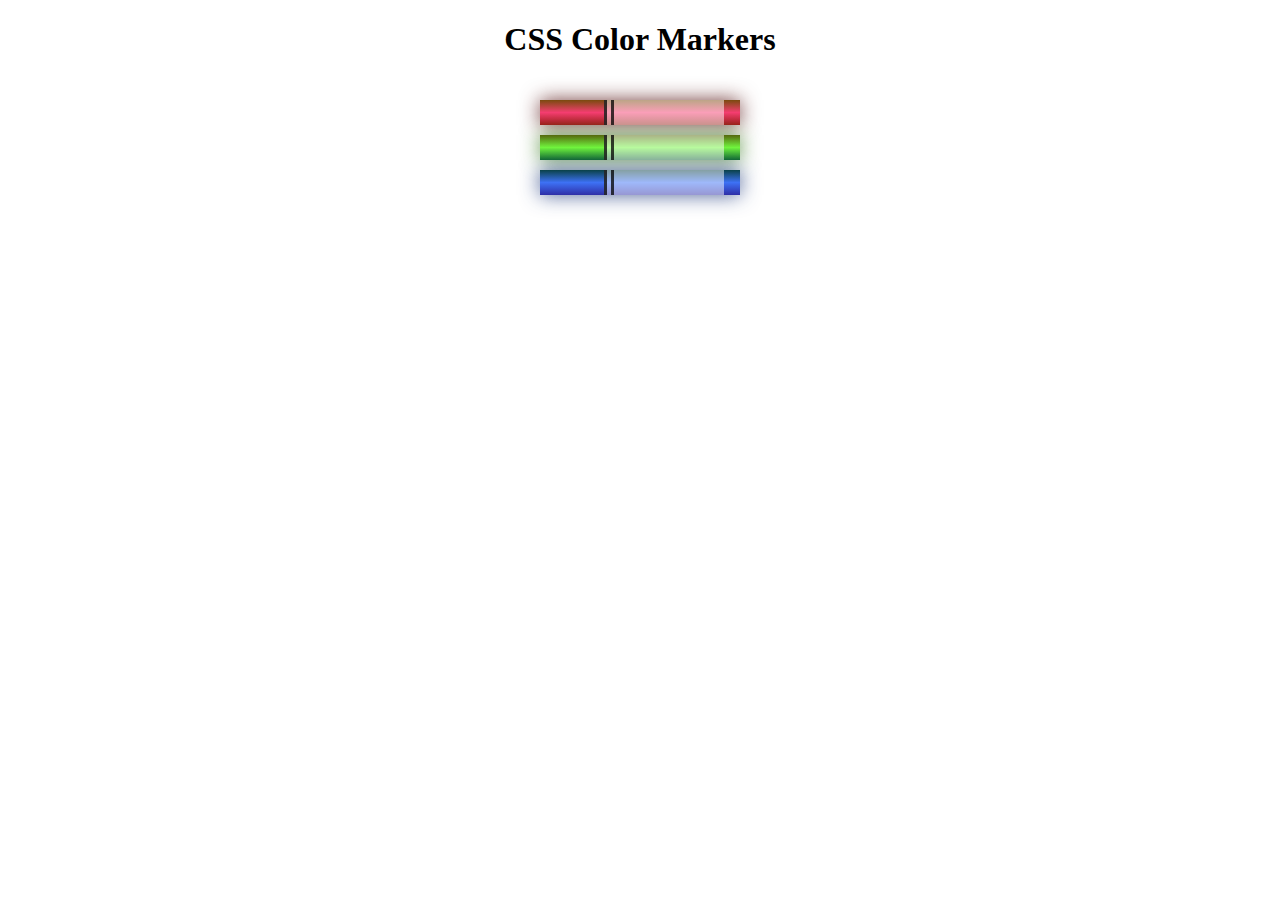
<file: 3-Marcadores de colores/index.html>
<!DOCTYPE html>
<html lang="en">
  <head>
    <meta charset="utf-8">
    <meta name="viewport" content="width=device-width, initial-scale=1.0">
    <title>Colored Markers</title>
    <link rel="stylesheet" href="styles.css">
  </head>
  <body>
    <h1>CSS Color Markers</h1>
    <div class="container">
      <div class="marker red">
        <div class="cap"></div>
        <div class="sleeve"></div>
      </div>
      <div class="marker green">
        <div class="cap"></div>
        <div class="sleeve"></div>
      </div>
      <div class="marker blue">
        <div class="cap"></div>
        <div class="sleeve"></div>
      </div>
    </div>
  </body>
</html>
</file>
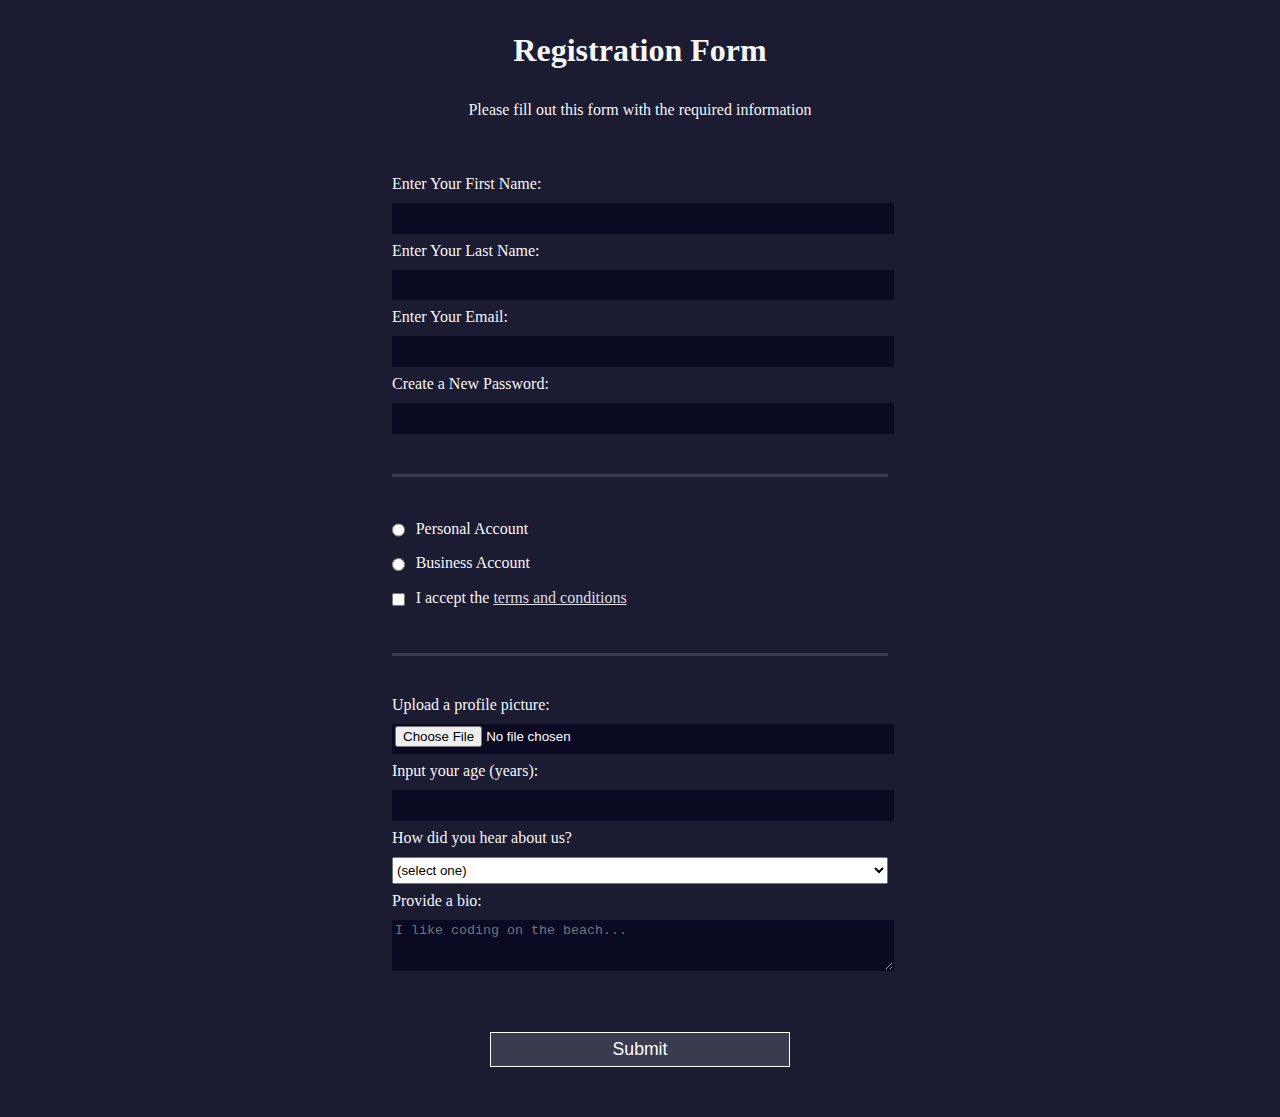
<file: 4-Formulario de registro/index.html>
<!DOCTYPE html>
<html lang="en">
  <head>
    <meta charset="UTF-8">
    <title>Registration Form</title>
    <link rel="stylesheet" href="styles.css" />
  </head>
  <body>
    <h1>Registration Form</h1>
    <p>Please fill out this form with the required information</p>
    <form method="post" action='https://register-demo.freecodecamp.org'>
      <fieldset>
        <label for="first-name">Enter Your First Name: <input id="first-name" name="first-name" type="text" required /></label>
        <label for="last-name">Enter Your Last Name: <input id="last-name" name="last-name" type="text" required /></label>
        <label for="email">Enter Your Email: <input id="email" name="email" type="email" required /></label>
        <label for="new-password">Create a New Password: <input id="new-password" name="new-password" type="password" pattern="[a-z0-5]{8,}" required /></label>
      </fieldset>
      <fieldset>
        <label for="personal-account"><input id="personal-account" type="radio" name="account-type" class="inline" /> Personal Account</label>
        <label for="business-account"><input id="business-account" type="radio" name="account-type" class="inline" /> Business Account</label>
        <label for="terms-and-conditions">
          <input id="terms-and-conditions" type="checkbox" required name="terms-and-conditions" class="inline" /> I accept the <a href="https://www.freecodecamp.org/news/terms-of-service/">terms and conditions</a>
        </label>
      </fieldset>
      <fieldset>
        <label for="profile-picture">Upload a profile picture: <input id="profile-picture" type="file" name="file" /></label>
        <label for="age">Input your age (years): <input id="age" type="number" name="age" min="13" max="120" /></label>
        <label for="referrer">How did you hear about us?
          <select id="referrer" name="referrer">
            <option value="">(select one)</option>
            <option value="1">freeCodeCamp News</option>
            <option value="2">freeCodeCamp YouTube Channel</option>
            <option value="3">freeCodeCamp Forum</option>
            <option value="4">Other</option>
          </select>
        </label>
        <label for="bio">Provide a bio:
          <textarea id="bio" name="bio" rows="3" cols="30" placeholder="I like coding on the beach..."></textarea>
        </label>
      </fieldset>
      <input type="submit" value="Submit" />
    </form>
  </body>
</html>
</file>
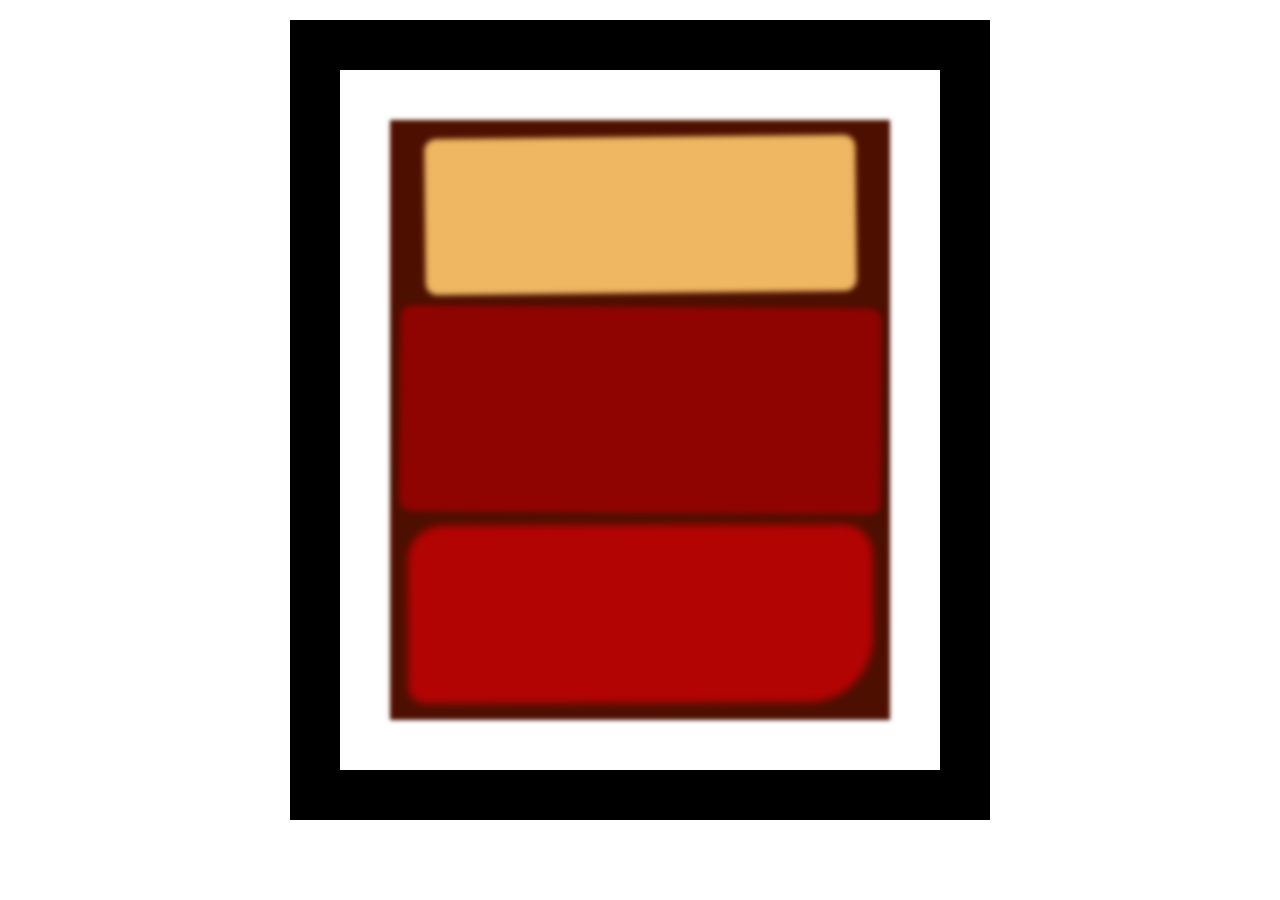
<file: 5-Pintura Rothko/index.html>
<!DOCTYPE html>
<html lang="en">
  <head>
    <meta charset="UTF-8">
    <title>Rothko Painting</title>
    <link href="./styles.css" rel="stylesheet">
  </head>
  <body>
    <div class="frame">
      <div class="canvas">
        <div class="one"></div>
        <div class="two"></div>
        <div class="three"></div>
      </div>
    </div>
  </body>
</html>
</file>
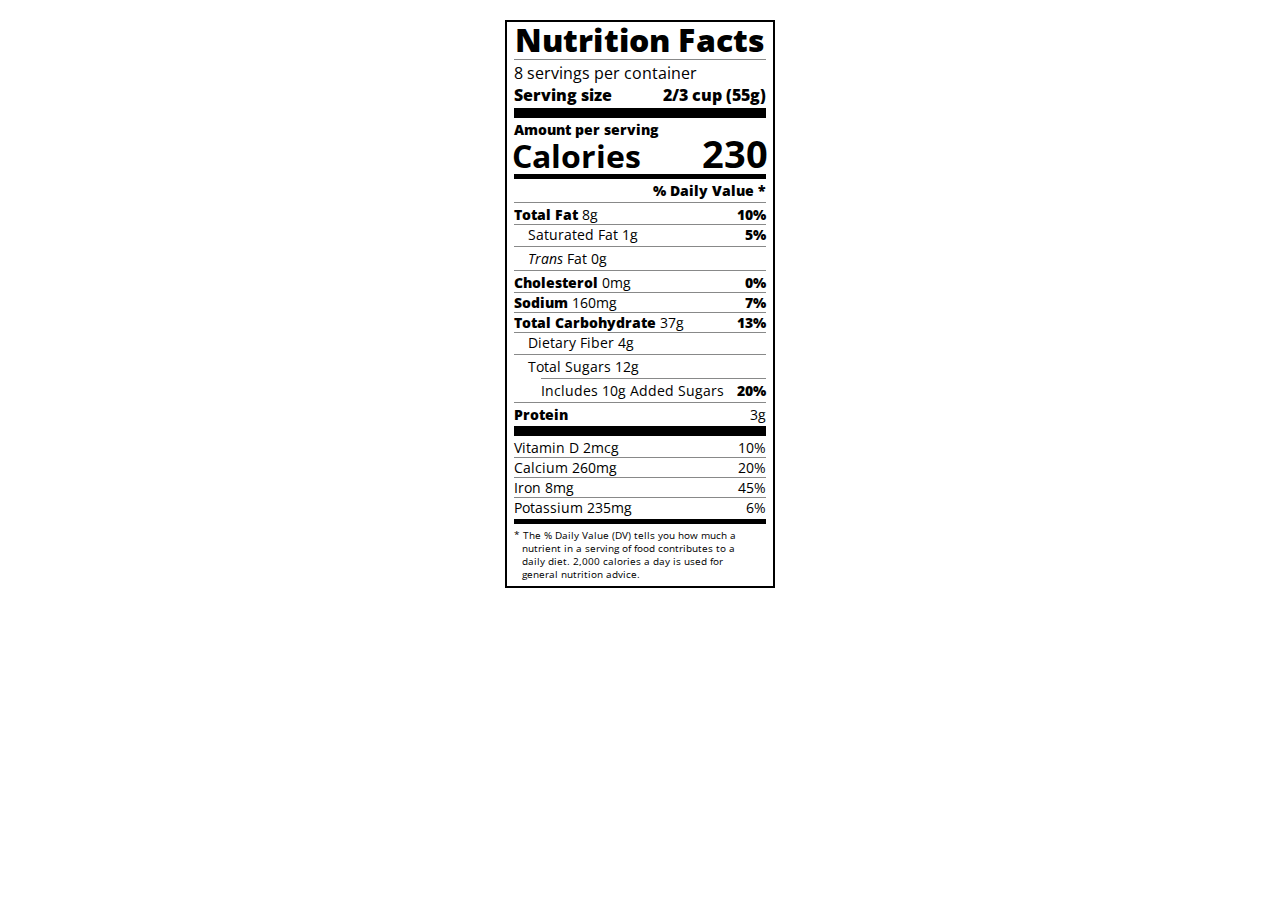
<file: 7-Etiqueta nutricional/index.html>
<!DOCTYPE html>
<html lang="en">

<head>
  <meta charset="UTF-8">
  <title>Nutrition Label</title>
  <link href="https://fonts.googleapis.com/css?family=Open+Sans:400,700,800" rel="stylesheet">
  <link href="./styles.css" rel="stylesheet">
</head>

<body>
  <div class="label">
    <header>
      <h1 class="bold">Nutrition Facts</h1>
      <div class="divider"></div>
      <p>8 servings per container</p>
      <p class="bold">Serving size <span>2/3 cup (55g)</span></p>
    </header>
    <div class="divider large"></div>
    <div class="calories-info">
      <div class="left-container">
        <h2 class="bold small-text">Amount per serving</h2>
        <p>Calories</p>
      </div>
      <span>230</span>
    </div>
    <div class="divider medium"></div>
    <div class="daily-value small-text">
      <p class="bold right no-divider">% Daily Value *</p>
      <div class="divider"></div>
      <p><span><span class="bold">Total Fat</span> 8g</span> <span class="bold">10%</span></p>
      <p class="indent no-divider">Saturated Fat 1g <span class="bold">5%</span></p>
      <div class="divider"></div>
      <p class="indent no-divider"><span><i>Trans</i> Fat 0g</span></p>
      <div class="divider"></div>
      <p><span><span class="bold">Cholesterol</span> 0mg</span> <span class="bold">0%</span></p>
      <p><span><span class="bold">Sodium</span> 160mg</span> <span class="bold">7%</span></p>
      <p><span><span class="bold">Total Carbohydrate</span> 37g</span> <span class="bold">13%</span></p>
      <p class="indent no-divider">Dietary Fiber 4g</p>
      <div class="divider"></div>
      <p class="indent no-divider">Total Sugars 12g</p>
      <div class="divider double-indent"></div>
      <p class="double-indent no-divider">Includes 10g Added Sugars <span class="bold">20%</span>
      <div class="divider"></div>
      <p class="no-divider"><span class="bold">Protein</span> 3g</p>
      <div class="divider large"></div>
      <p>Vitamin D 2mcg <span>10%</span></p>
      <p>Calcium 260mg <span>20%</span></p>
      <p>Iron 8mg <span>45%</span></p>
      <p class="no-divider">Potassium 235mg <span>6%</span></p>
    </div>
    <div class="divider medium"></div>
    <p class="note">* The % Daily Value (DV) tells you how much a nutrient in a serving of food contributes to a daily
      diet. 2,000 calories a day is used for general nutrition advice.</p>
  </div>
</body>
</html>
</file>
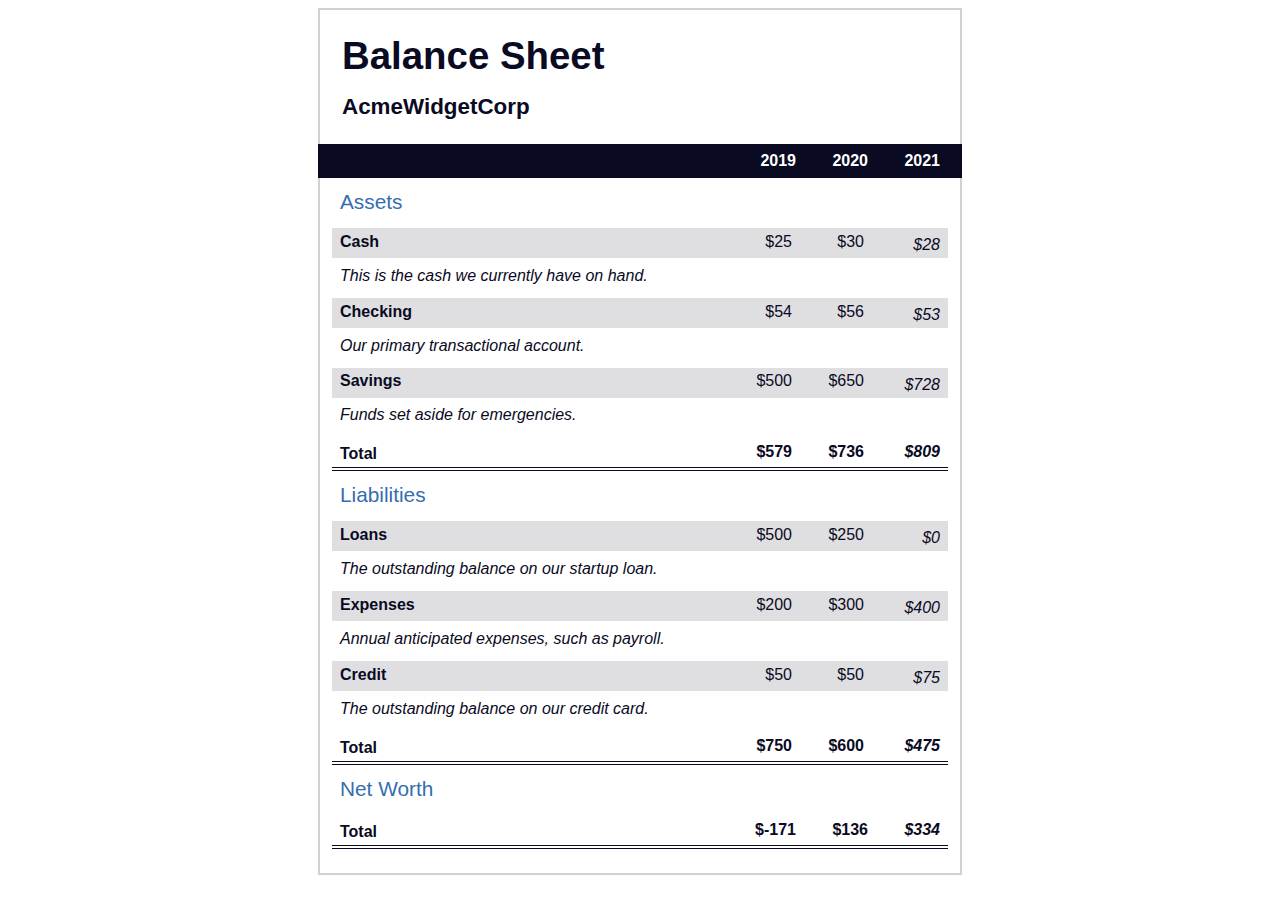
<file: 9-pseaudo selector css/index.html>
<!DOCTYPE html>
<html lang="en">
  <head>
    <meta charset="UTF-8">
    <meta name="viewport" content="width=device-width, initial-scale=1.0">
    <title>Balance Sheet</title>
    <link rel="stylesheet" href="./styles.css">
  </head>
  <body>
    <main>
      <section>
        <h1>
          <span class="flex">
            <span>AcmeWidgetCorp</span>
            <span>Balance Sheet</span>
          </span>
        </h1>
        <div id="years" aria-hidden="true">
          <span class="year">2019</span>
          <span class="year">2020</span>
          <span class="year">2021</span>
        </div>
        <div class="table-wrap">
          <table>
            <caption>Assets</caption>
            <thead>
              <tr>
                <td></td>
                <th><span class="sr-only year">2019</span></th>
                <th><span class="sr-only year">2020</span></th>
                <th class="current"><span class="sr-only year">2021</span></th>
              </tr>
            </thead>
            <tbody>
              <tr class="data">
                <th>Cash <span class="description">This is the cash we currently have on hand.</span></th>
                <td>$25</td>
                <td>$30</td>
                <td class="current">$28</td>
              </tr>
              <tr class="data">
                <th>Checking <span class="description">Our primary transactional account.</span></th>
                <td>$54</td>
                <td>$56</td>
                <td class="current">$53</td>
              </tr>
              <tr class="data">
                <th>Savings <span class="description">Funds set aside for emergencies.</span></th>
                <td>$500</td>
                <td>$650</td>
                <td class="current">$728</td>
              </tr>
              <tr class="total">
                <th>Total <span class="sr-only">Assets</span></th>
                <td>$579</td>
                <td>$736</td>
                <td class="current">$809</td>
              </tr>
            </tbody>
          </table>
          <table>
            <caption>Liabilities</caption>
            <thead>
              <tr>
              <td></td>
              <th><span class="sr-only">2019</span></th>
              <th><span class="sr-only">2020</span></th>
              <th><span class="sr-only">2021</span></th>
              </tr>
            </thead>
            <tbody>
              <tr class="data">
                <th>Loans <span class="description">The outstanding balance on our startup loan.</span></th>
                <td>$500</td>
                <td>$250</td>
                <td class="current">$0</td>
              </tr>
              <tr class="data">
                <th>Expenses <span class="description">Annual anticipated expenses, such as payroll.</span></th>
                <td>$200</td>
                <td>$300</td>
                <td class="current">$400</td>
              </tr>
              <tr class="data">
                <th>Credit <span class="description">The outstanding balance on our credit card.</span></th>
                <td>$50</td>
                <td>$50</td>
                <td class="current">$75</td>
              </tr>
              <tr class="total">
                <th>Total <span class="sr-only">Liabilities</span></th>
                <td>$750</td>
                <td>$600</td>
                <td class="current">$475</td>
              </tr>
            </tbody>
          </table>
          <table>
            <caption>Net Worth</caption>
            <thead>
              <tr>
              <td></td>
              <th><span class="sr-only">2019</span></th>
              <th><span class="sr-only">2020</span></th>
              <th><span class="sr-only">2021</span></th>
              </tr>
            </thead>
            <tbody>
              <tr class="total">
                <th>Total <span class="sr-only">Net Worth</span></th>
                <td>$-171</td>
                <td>$136</td>
                <td class="current">$334</td>
              </tr>
            </tbody>
          </table>
        </div>
      </section>
    </main>
  </body>
</html>
</file>
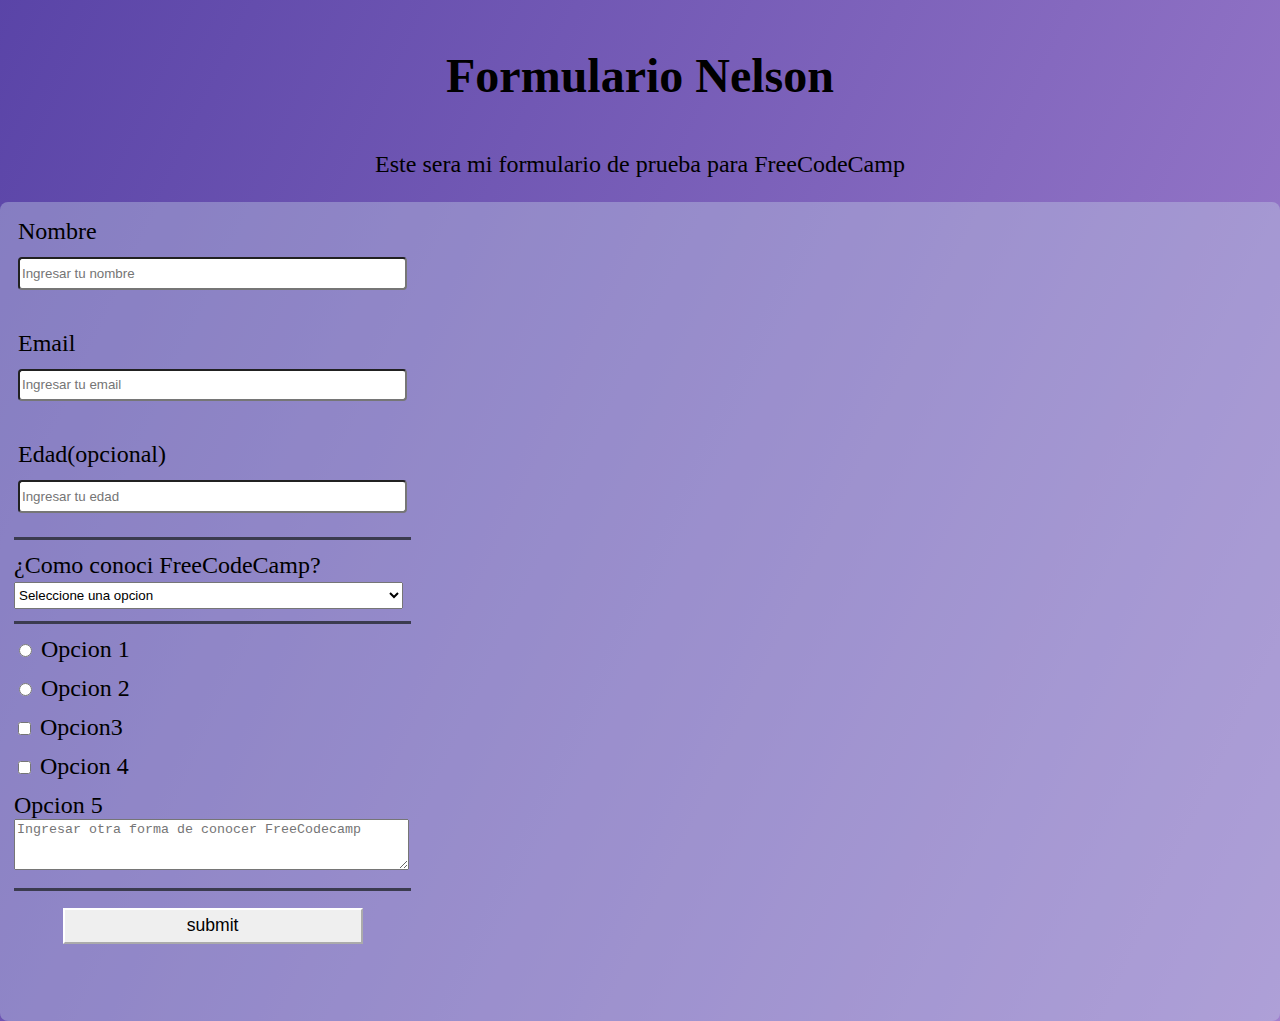
<file: Evaluaciones para el cert/formulario evaluativo/index.html>
<!DOCTYPE html>
<html lang="es">
<head>
  <meta charset="UTF-8">
  <link rel="stylesheet" href="styles.css">
  <title>Formulario de Prueba(Encuesta)</title>
</head>
<body>
  <header>
  <h1 id="title">Formulario Nelson</h1>
    <p id="description">Este sera mi formulario de prueba para FreeCodeCamp</p>
  </header>
  <div class="general">
  <form id="survey-form" method="post">
  <fieldset>
  <div class="grupoFormulario">
    <label for="name" id="name-label" >Nombre </label>
    <input id="name" 
    required 
    type="text" 
    placeholder="Ingresar tu nombre" 
    class="inline" 
    class="forminput"/>
    </div>
<div class="grupoFormulario">
  <label for="email" id="email-label">Email</label> <input id="email" 
  type="email" 
  required 
  placeholder="Ingresar tu email" 
  class="inline" 
  class="forminput"/>
  </div>
<div class="grupoFormulario">
  <label for="number" id="number-label" >Edad(opcional)</label>
  <input id="number" 
  type="number" 
  min="13" max="120" 
  placeholder="Ingresar tu edad" 
  class="inline" 
  class="forminput"/></div>
</fieldset>
<fieldset>
<label for="dropdown">¿Como conoci FreeCodeCamp?
  <select id="dropdown">
<option value="">Seleccione una opcion</option>
<option value="1">Redes sociales</option>
<option value="2">Youtube(recomendaciones de youtuber)</option>
<option value="3">Recomendaciones personales de conocidos</option>
  </select>
</label>
</fieldset>
<fieldset>
<label for="op1">
  <input id="op1" 
  type="radio" 
  name="op" 
  value="1">
  Opcion 1</input>
  </label>
  <label for="op2">
  <input id="op2" 
  type="radio" 
  name="op"
  value="2">
  Opcion 2</input>
  </label>
  <label for="op3">
  <input id="op3" 
  type="checkbox" 
  value="1">
  Opcion3</input>  
  </label>
  <label for="op4">
  <input id="op4" 
  type="checkbox"
  value="2">
  Opcion 4</input>  
  </label >
  <label for="op5">
    Opcion 5
  <textarea id="op5" 
  name="op5" 
  rows="3" cols="30" 
  placeholder="Ingresar otra forma de conocer FreeCodecamp"></textarea>  
  </label>
</fieldset>
<fieldset>
<input type="submit" id="submit" value="submit" />
</fieldset>
</div>

</body>
</html>
</file>
<file: 3-Marcadores de colores/styles.css>
h1 {
    text-align: center;
  }
  
  .container {
    background-color: rgb(255, 255, 255);
    padding: 10px 0;
  }
  
  .marker {
    width: 200px;
    height: 25px;
    margin: 10px auto;
  }
  
  .cap {
    width: 60px;
    height: 25px;
  }
  
  .sleeve {
    width: 110px;
    height: 25px;
    background-color: rgba(255, 255, 255, 0.5);
    border-left: 10px double rgba(0, 0, 0, 0.75);
  }
  
  .cap, .sleeve {
    display: inline-block;
  }
  
  .red {
    background: linear-gradient(rgb(122, 74, 14), rgb(245, 62, 113), rgb(162, 27, 27));
    box-shadow: 0 0 20px 0 rgba(83, 14, 14, 0.8);
  }
  
  .green {
    background: linear-gradient(#55680D, #71F53E, #116C31);
    box-shadow: 0 0 20px 0 #3B7E20CC;
  }
  
  .blue {
    background: linear-gradient(hsl(186, 76%, 16%), hsl(223, 90%, 60%), hsl(240, 56%, 42%));
    box-shadow: 0 0 20px 0 hsla(223,59%,31%,0.8);
  }
</file>
<file: 4-Formulario de registro/styles.css>
body {
    width: 100%;
    height: 100vh;
    margin: 0;
    background-color: #1b1b32;
    color: #f5f6f7;
    font-family: Tahoma;
    font-size: 16px;
  }
  
  h1, p {
    margin: 1em auto;
    text-align: center;
  }
  
  form {
    width: 60vw;
    max-width: 500px;
    min-width: 300px;
    margin: 0 auto;
    padding-bottom: 2em;
  }
  
  fieldset {
    border: none;
    padding: 2rem 0;
    border-bottom: 3px solid #3b3b4f;
  }
  
  fieldset:last-of-type {
    border-bottom: none;
  }
  
  label {
    display: block;
    margin: 0.5rem 0;
  }
  
  input,
  textarea,
  select {
    margin: 10px 0 0 0;
    width: 100%;
    min-height: 2em;
  }
  
  input, textarea {
    background-color: #0a0a23;
    border: 1px solid #0a0a23;
    color: #ffffff;
  }
  
  .inline {
    width: unset;
    margin: 0 0.5em 0 0;
    vertical-align: middle;
  }
  
  input[type="submit"] {
    display: block;
    width: 60%;
    margin: 1em auto;
    height: 2em;
    font-size: 1.1rem;
    background-color: #3b3b4f;
    border-color: white;
    min-width: 300px;
  }
  
  input[type="file"] {
    padding: 1px 2px;
  }
  
  a{
    color:#dfdfe2;
  }
</file>
<file: 5-Pintura Rothko/styles.css>
.canvas {
    width: 500px;
    height: 600px;
    background-color: #4d0f00;
    overflow: hidden;
    filter: blur(2px);
  }
  
  .frame {
    border: 50px solid black;
    width: 500px;
    padding: 50px;
    margin: 20px auto;
  }
  
  .one {
    width: 425px;
    height: 150px;
    background-color: #efb762;
    margin: 20px auto;
    box-shadow: 0 0 3px 3px #efb762;
    border-radius: 9px;
    transform: rotate(-0.6deg);
  }
  
  .two {
    width: 475px;
    height: 200px;
    background-color: #8f0401;
    margin: 0 auto 20px;
    box-shadow: 0 0 3px 3px #8f0401;
    border-radius: 8px 10px;
    transform: rotate(0.4deg);
  }
  
  .one, .two {
    filter: blur(1px);
  }
  
  .three {
    width: 91%;
    height: 28%;
    background-color: #b20403;
    margin: auto;
    filter: blur(2px);
    box-shadow: 0 0 5px 5px #b20403;
    border-radius: 30px 25px 60px 12px;
  transform:rotate(-0.2deg);
  }
</file>
<file: 7-Etiqueta nutricional/styles.css>
* {
    box-sizing: border-box;
  }
  
  html {
    font-size: 16px;
  }
  
  body {
    font-family: 'Open Sans', sans-serif;
  }
  
  .label {
    border: 2px solid black;
    width: 270px;
    margin: 20px auto;
    padding: 0 7px;
  }
  
  header h1 {
    text-align: center;
    margin: -4px 0;
    letter-spacing: 0.15px
  }
  
  p {
    margin: 0;
    display: flex;
    justify-content: space-between;
  }
  
  .divider {
    border-bottom: 1px solid #888989;
    margin: 2px 0;
  }
  
  .bold {
    font-weight: 800;
  }
  
  .large {
    height: 10px;
  }
  
  .large, .medium {
    background-color: black;
    border: 0;
  }
  
  .medium {
    height: 5px;
  }
  
  .small-text {
    font-size: 0.85rem;
  }
  
  
  .calories-info {
    display: flex;
    justify-content: space-between;
    align-items: flex-end;
  }
  
  .calories-info h2 {
    margin: 0;
  }
  
  .left-container p {
    margin: -5px -2px;
    font-size: 2em;
    font-weight: 700;
  }
  
  .calories-info span {
    margin: -7px -2px;
    font-size: 2.4em;
    font-weight: 700;
  }
  
  .right {
    justify-content: flex-end;
  }
  
  .indent {
    margin-left: 1em;
  }
  
  .double-indent {
    margin-left: 2em;
  }
  
  .daily-value p:not(.no-divider) {
    border-bottom: 1px solid #888989;
  }
  
  .note {
    font-size: 0.6rem;
    margin: 5px 0;
    padding:0 8px;
    text-indent:-8px;
  }
</file>
<file: 9-pseaudo selector css/styles.css>
span[class~="sr-only"] {
    border: 0 !important;
    clip: rect(1px, 1px, 1px, 1px) !important;
    clip-path: inset(50%) !important;
    height: 1px !important;
    width: 1px !important;
    position: absolute !important;
    overflow: hidden !important;
    white-space: nowrap !important;
    padding: 0 !important;
    margin: -1px !important;
  }
  
  html {
    box-sizing: border-box;
  }
  
  body {
    font-family: sans-serif;
    color: #0a0a23;
  }
  
  h1 {
    max-width: 37.25rem;
    margin: 0 auto;
    padding: 1.5rem 1.25rem;
  }
  
  h1 .flex {
    display: flex;
    flex-direction: column-reverse;
    gap: 1rem;
  }
  
  h1 .flex span:first-of-type {
    font-size: 0.7em;
  }
  
  h1 .flex span:last-of-type {
    font-size: 1.2em;
  }
  
  section {
    max-width: 40rem;
    margin: 0 auto;
    border: 2px solid #d0d0d5;
  }
  
  #years {
    display: flex;
    justify-content: flex-end;
    position: sticky;
    z-index: 999;
    top: 0;
    background: #0a0a23;
    color: #fff;
    padding: 0.5rem calc(1.25rem + 2px) 0.5rem 0;
    margin: 0 -2px;
  }
  
  #years span[class] {
    font-weight: bold;
    width: 4.5rem;
    text-align: right;
  }
  
  .table-wrap {
    padding: 0 0.75rem 1.5rem 0.75rem;
  }
  
  table {
    border-collapse: collapse;
    border: 0;
    width: 100%;
    position: relative;
    margin-top: 3rem;
  }
  
  table caption {
    color: #356eaf;
    font-size: 1.3em;
    font-weight: normal;
    position: absolute;
    top: -2.25rem;
    left: 0.5rem;
  }
  
  tbody td {
    width: 100vw;
    min-width: 4rem;
    max-width: 4rem;
  }
  
  tbody th {
    width: calc(100% - 12rem);
  }
  
  tr[class="total"] {
    border-bottom: 4px double #0a0a23;
    font-weight: bold;
  }
  
  tr[class="total"] th {
    text-align: left;
    padding: 0.5rem 0 0.25rem 0.5rem;
  }
  
  tr.total td {
    text-align: right;
    padding: 0 0.25rem;
  }
  
  tr.total td:nth-of-type(3) {
    padding-right: 0.5rem;
  }
  
  tr.total:hover {
    background-color: #99c9ff;
  }
  
  td.current {
    font-style: italic;
  }
  
  tr.data {
    background-image: linear-gradient(to bottom, #dfdfe2 1.845rem, white 1.845rem);
  }
  
  tr.data th {
    text-align: left;
    padding-top: 0.3rem;
    padding-left: 0.5rem;
  }
  
  tr.data th .description {
    display: block;
    font-weight: normal;
    font-style: italic;
    padding: 1rem 0 0.75rem;
    margin-right: -13.5rem;
  }
  
  tr.data td {
    vertical-align: top;
    padding: 0.3rem 0.25rem 0;
    text-align: right;
  }
  
  tr.data td:last-of-type{
    padding:0.5rem;
  }
</file>
<file: Evaluaciones para el cert/formulario evaluativo/styles.css>
body {
  width:100%;
  margin:0;
background-color:rgba(207, 72, 193, 0.8);
background-image:linear-gradient(115deg,rgba(58, 58, 158, 0.8), rgba(136, 136, 206, 0.7)), url(https://www.tuexperto.com/wp-content/uploads/2022/02/17-fondos-de-pantalla-para-pc-de-gatitos-10-1200x675.jpg.webp);
font-family: "Tahoma";
font-size:1.5em;
}

h1, p {
  margin:1em auto;
  text-align:center;
}

form{
  width:60vw;
  max-width:500px;
  min-width:300px;
  margin:20 auto;
  padding-bottom:2em;
}

fieldset{
    border: none;
    padding: 2rem 0;
    border-bottom: 3px solid #3b3b4f;
  }

.inline{
  margin: 0 0.5em 0 0;
  vertical-align:middle;
  border-radius:0.25rem;
}

label{
  display:block;
  margin:0.5em 0 ;
}

div{
  display:block;
  border-radius:0.5rem;
}

.general{
  background-color:rgba(195, 208, 230, 0.4);
  width:400;
  margin:0 auto;
  padding:0.5em;
  
}

.grupoFormulario{
  margin: 0 auto 1.25rem auto;
  padding: 0.25rem;
}

input[type="text"],
input[type="email"],
input[type="number"],
textarea,
select{
    width: 98%;
    min-height: 2em;
  }

form{
  margin-top:-0.5em;
}

fieldset{
    border:none;
    margin-right:6.3rem;
    padding: 0rem 0rem ;
    border-bottom: 3px solid #3b3b4f;
  }

  fieldset:last-of-type{
    border-bottom:none;
  }
  input[type="submit"] {
    display: block;
    width: 60%;
    margin: 1em auto;
    height: 2em;
    font-size: 1.1rem;
    border-color: white;
    min-width: 300px;
  }
</file>
